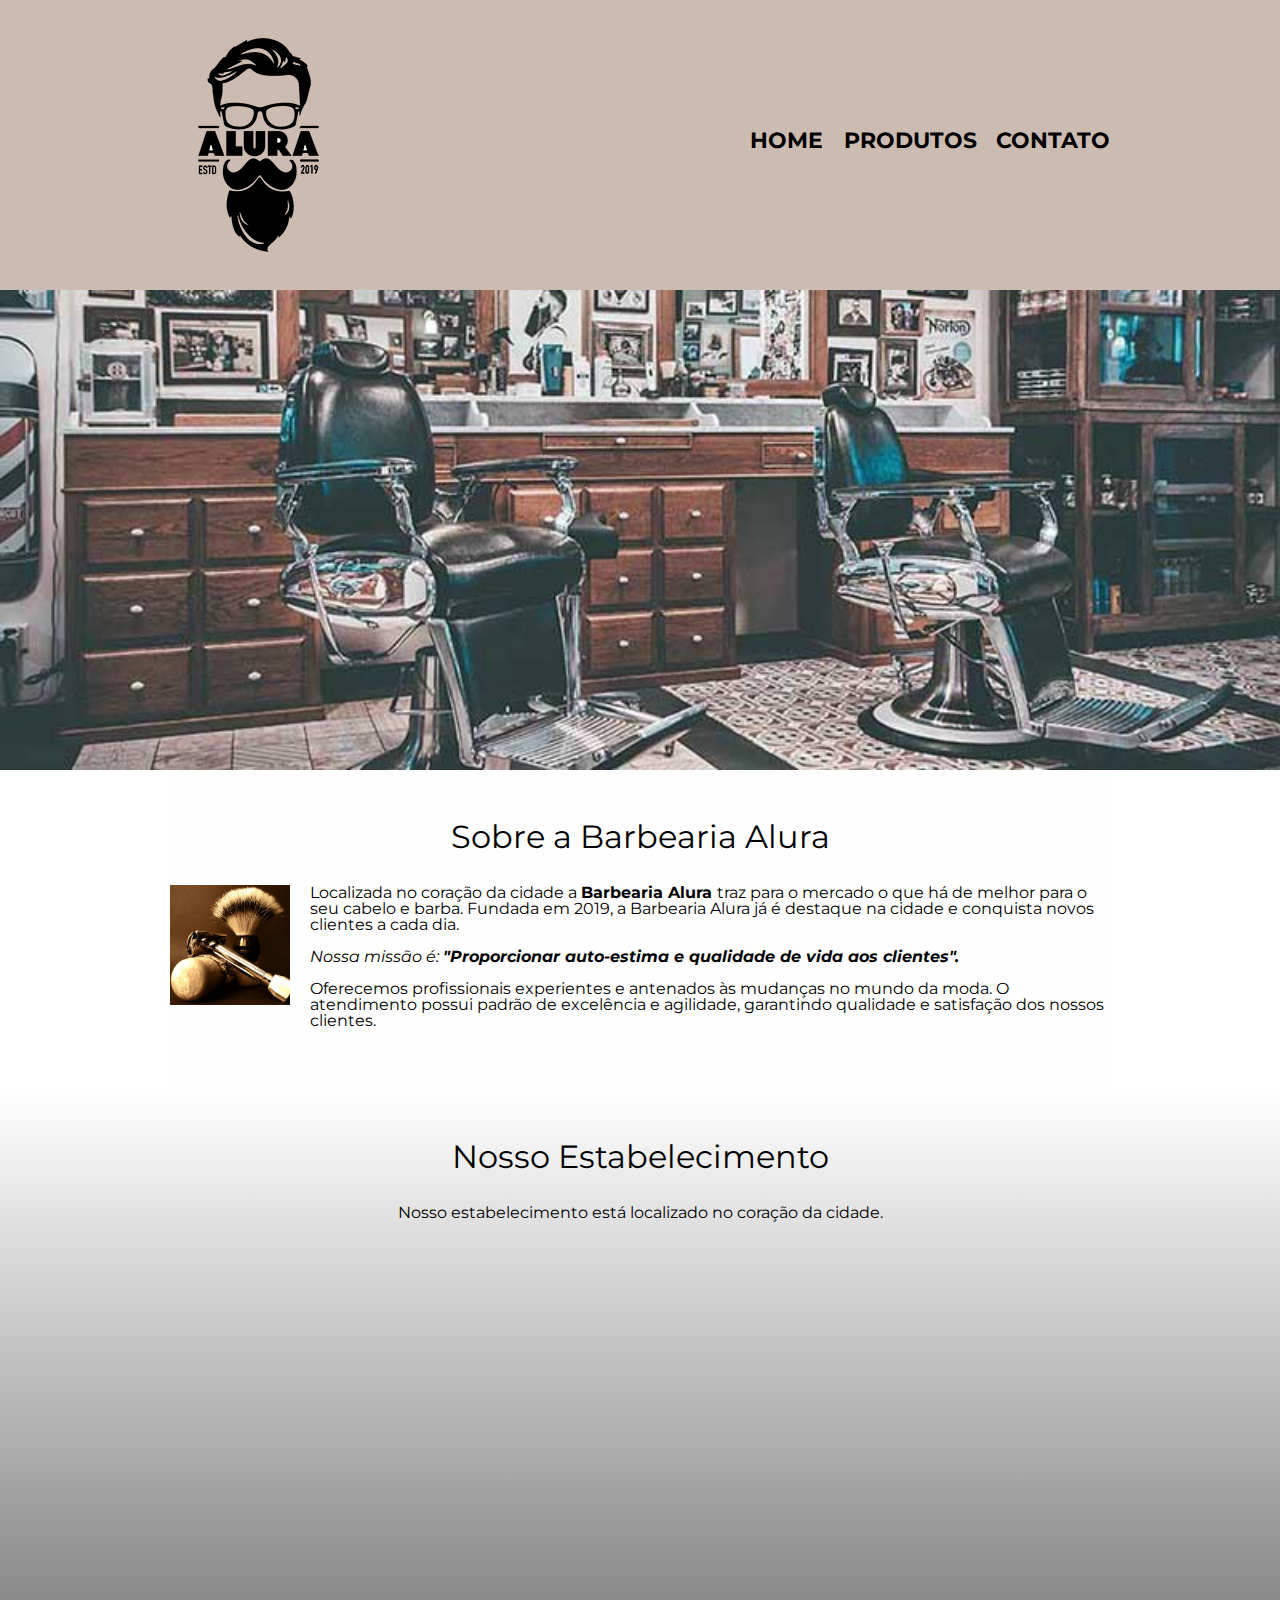
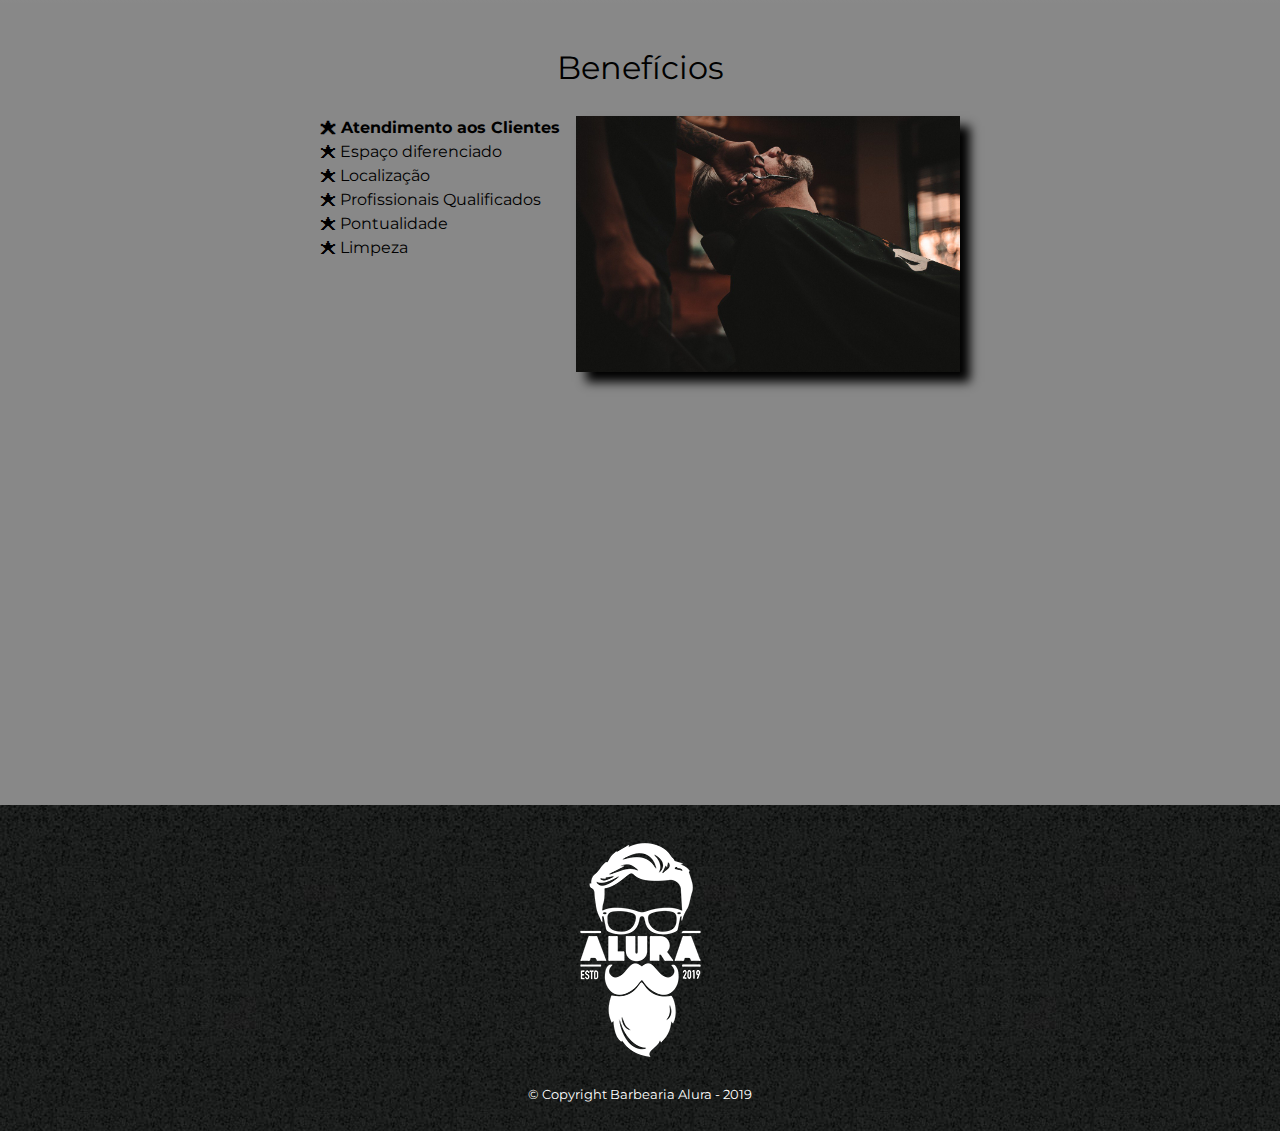
<file: index.html>
<!DOCTYPE html>
<html lang="pt-BR">
	<head>
		<meta name="viewport" content="width=device-width">
		<meta charset="UTF-8">	
		<title> Barbearia Alura </title>
	<link rel="stylesheet" href="styles/reset.css">
	<link rel="stylesheet" href="styles/topoBox.css">
	<link rel="stylesheet" href="styles/style.css">
	<link href="https://fonts.googleapis.com/css2?family=Montserrat&display=swap" rel="stylesheet">
		
	</head>
	</head>	
	<body>
		<header>
			<div class="boxTop">
				<h1>
					<img src="images/logo.png">
				</h1>
				<nav>
					<ul>
						<li><a href="index.html">Home<a></li>
						<li><a href="produtos.html">Produtos</a></li>
						<li><a href="contato.html">Contato</a></li>
					</ul>
				</nav>
			</div>			
		</header>
					
		<img class="banner" src="images/banner.jpg">
		
		<main>
			<section class="principal">
				<h2 class="tituloPrincipal">
					Sobre a Barbearia Alura
				</h2>

				<img class="utensilios" src="images/utensilios.jpg" alt="Utensilios de um barbeiro.">
				<p> 
					Localizada no coração da cidade a <strong>Barbearia Alura </strong>traz para o mercado o que há de melhor para o seu cabelo e barba. Fundada em 2019, a Barbearia Alura já é destaque na cidade e conquista novos clientes a cada dia.
				</p>

				<p id="missao"><em>
					Nossa missão é: <strong> "Proporcionar auto-estima e qualidade de vida aos clientes".</strong>
				</em></p>

				<p>
					Oferecemos profissionais experientes e antenados às mudanças no mundo da moda. O atendimento possui padrão de excelência e agilidade, garantindo qualidade e satisfação dos nossos clientes.
				</p>
			</section>

			<section class="mapa">
				<h3 class="tituloPrincipal">
					Nosso Estabelecimento
				</h3>
				<p>Nosso estabelecimento está localizado no coração da cidade.</p>

				<div class="mapaConteudo">
					<iframe src="https://www.google.com/maps/embed?pb=!1m18!1m12!1m3!1d14625.793870053974!2d-46.64119803050743!3d-23.588244055910927!2m3!1f0!2f0!3f0!3m2!1i1024!2i768!4f13.1!3m3!1m2!1s0x94ce5a2b2ed7f3a1%3A0xab35da2f5ca62674!2sCaelum%20-%20Escola%20de%20Tecnologia!5e0!3m2!1spt-PT!2sbr!4v1599005176319!5m2!1spt-PT!2sbr" width="100%" height="300" frameborder="0" style="border:0;" allowfullscreen="" aria-hidden="false" tabindex="0"></iframe>
				</div>
			</section>
		
			<section class="beneficios">

				<h3  class="tituloPrincipal">
					Benefícios
				</h3>

				<div class="conteudoBeneficios"> 
					<ul class="listaBeneficios">
						<li class="itens"> Atendimento aos Clientes </li>
						<li class="itens"> Espaço diferenciado </li>	
						<li class="itens"> Localização </li>
						<li class="itens"> Profissionais Qualificados	</li>
						<li class="itens"> Pontualidade </li>
						<li class="itens"> Limpeza </li>
					</ul><img src="images/beneficios.jpg" class="imagemBeneficios">
				</div>

				<div class="video">
					<iframe width="100%" height="315" src="https://www.youtube.com/embed/wcVVXUV0YUY" frameborder="0" allow="accelerometer; autoplay; encrypted-media; gyroscope; picture-in-picture" allowfullscreen></iframe>
				</div>
			</section>
		</main>

		<footer>
			<img src="images/logo-branco.png">
			<p class="copyright">
				&copy; Copyright Barbearia Alura - 2019
			</p>
		</footer>

	</body>
</html>
</file>
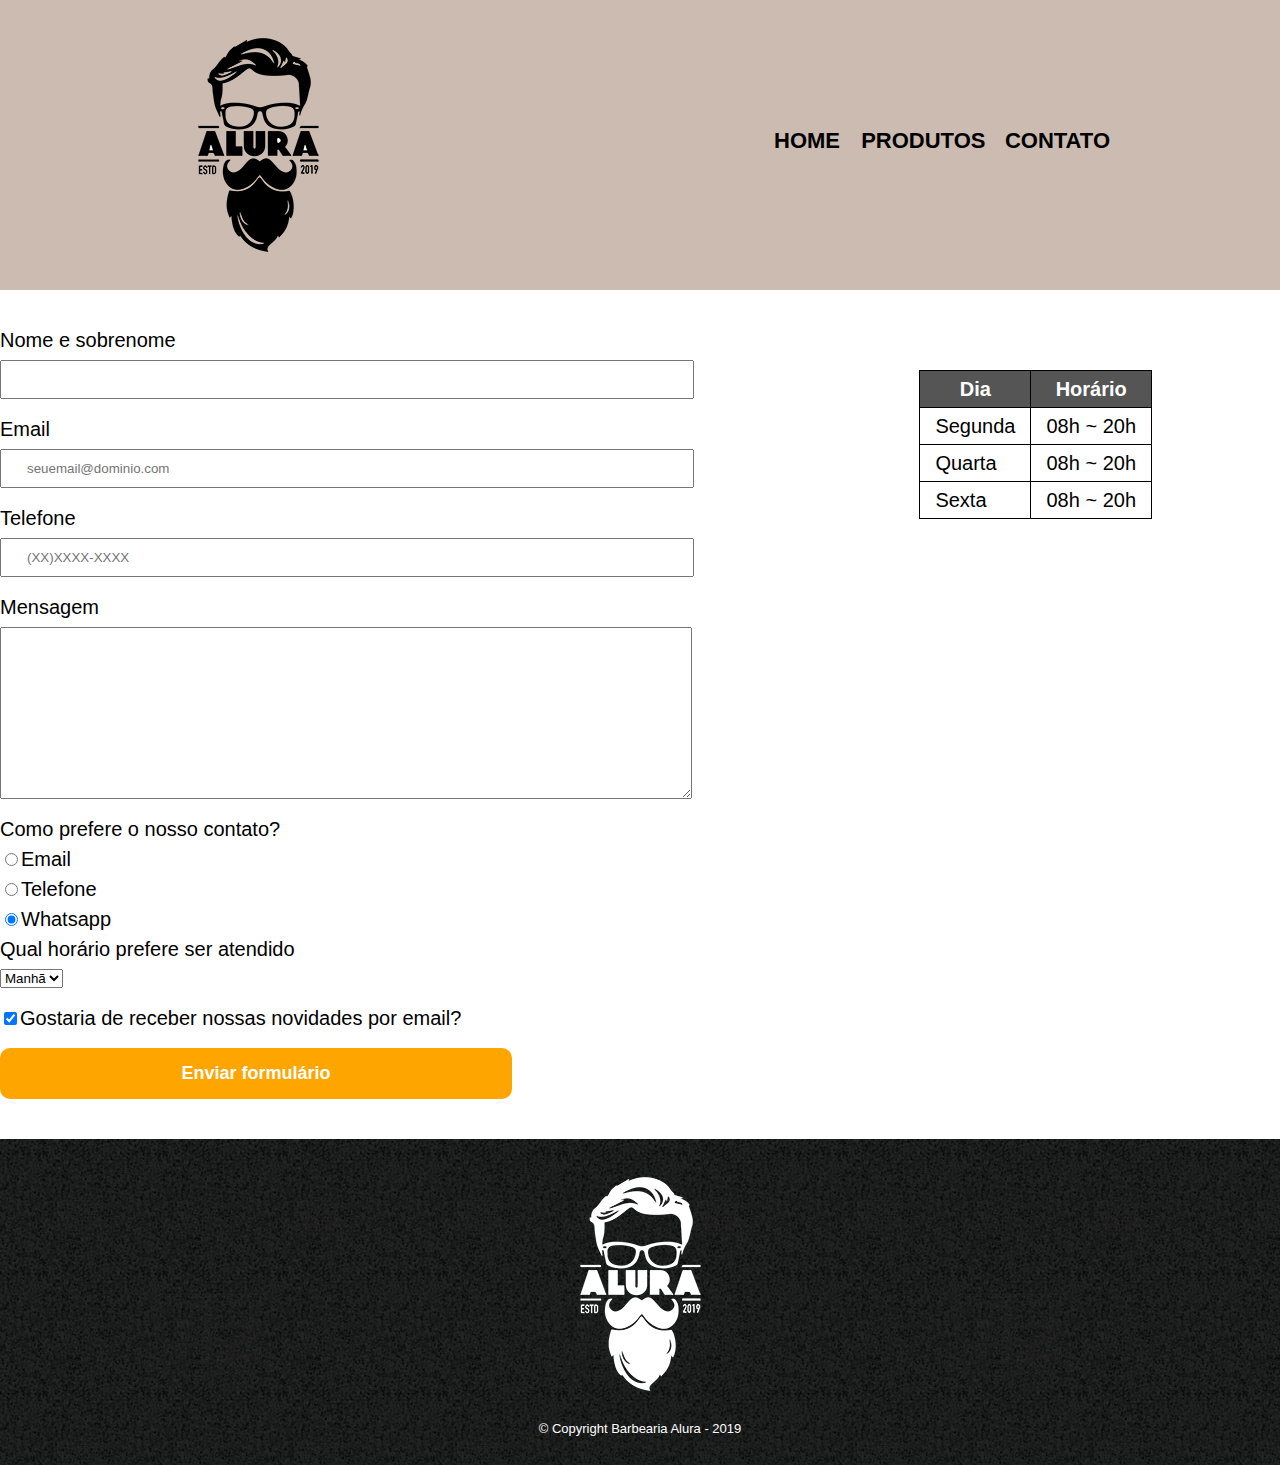
<file: contato.html>
<!DOCTYPE html>
<html>
<head>
	<meta charset="UTF-8">
	<title>Contato - Barbearia Alura</title>
	<link rel="stylesheet" href="styles/reset.css">
	<link rel="stylesheet" href="styles/style.css">
	<link rel="stylesheet" href="styles/topoBox.css">

</head>
<body>
	<header>
		<div class="boxTop">
			<h1>
				<img src="images/logo.png" alt="Logo da Barbearia Alura">
			</h1>

			<nav>
				<ul>
					<li><a href="index.html">Home<a></li>
					<li><a href="produtos.html">Produtos</a></li>
					<li><a href="contato.html">Contato</a></li>
				</ul>
			</nav>
		</div>
	</header>

	<main>
		<form>
			<label for="nomeSobrenome">Nome e sobrenome </label>
			<input type="text"  id="nomeSobrenome" class="input-padrao" required>

			<label for="email">Email</label>
			<input type="email" id="email" class="input-padrao" required placeholder="seuemail@dominio.com">

			<label>Telefone</label>
			<input type="tel" id="telefone" class="input-padrao" required placeholder="(XX)XXXX-XXXX">

			<label for="mensagem">Mensagem</label>
			<textarea cols="70" rows="10" id="mensagem" class="input-padrao" required></textarea>

			<fieldset>
				<legend>Como prefere o nosso contato?</legend>

				<label for="radioEmail"><input type="radio" name="contato" value="email" id="radioEmail">Email</label>
				
				<label for="radioTelefone"><input type="radio" name="contato" vale="telefone" id="radioTelefone">Telefone</label>
				

				<label for="radioWhatsapp"><input type="radio" name="contato" value="whatsapp" id="radioWhatsapp" checked>Whatsapp</label>
			</fieldset>

			<fieldset>
				<legend> Qual horário prefere ser atendido </legend>
				<select>				
					<option>Manhã</option>
					<option>Tarde</option>
					<option>Noite</option>
				</select>
			</fieldset>

			<label class="checkbox"><input type="checkbox" checked>Gostaria de receber nossas novidades por email?</label>


			<input type="submit" value="Enviar formulário" class="enviar">
		</form>

		<table>
			<thead>
				<tr>
					<th>Dia</th>
					<th>Horário</th>
				</tr>
			</thead>
			<tbody>
				<tr>
				<td>Segunda</td>
				<td>08h ~ 20h</td>
			</tr>
			<tr>
				<td>Quarta</td>
				<td>08h ~ 20h</td>
			</tr>
			<tr>
				<td>Sexta</td>
				<td>08h ~ 20h</td>
			</tr>	
			</tbody>
						
		</table>
	</main>

	<footer>
		<img src="images/logo-branco.png" alt="Logo da Barbearia Alura">
		<p class="copyright">
			&copy; Copyright Barbearia Alura - 2019
		</p>
	</footer>
</body>
</html>
</file>
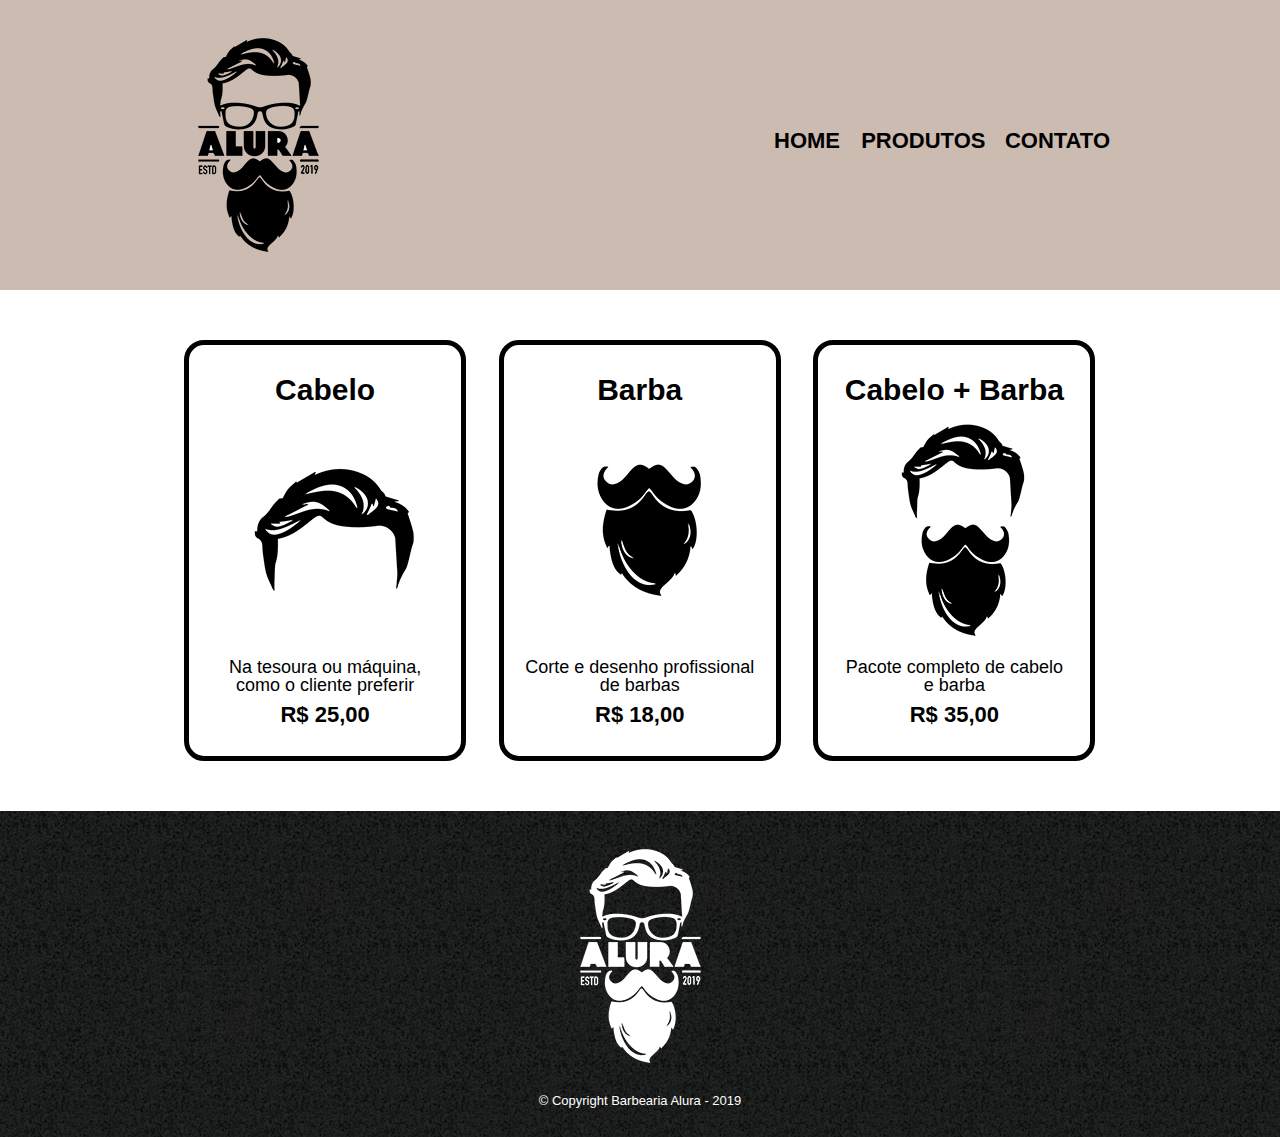
<file: produtos.html>
<!DOCTYPE html>
<html>
<head>
	<meta charset="UTF-8">
	<title>Produtos - Barbearia Alura</title>
	<link rel="stylesheet" href="styles/reset.css">
	<link rel="stylesheet" href="styles/style.css">
	<link rel="stylesheet" href="styles/topoBox.css">

</head>
<body>
	<header>
		<div class="boxTop">
			<h1>
				<img src="images/logo.png">
			</h1>
			<nav>
				<ul>
					<li><a href="index.html">Home<a></li>
					<li><a href="produtos.html">Produtos</a></li>
					<li><a href="contato.html">Contato</a></li>
				</ul>
			</nav>
		</div>
	</header>

	<main>
		<ul class="produtos">
			<li>
				<h2> Cabelo </h2>
				<img src="images/cabelo.jpg">
				<p class="productDesc">Na tesoura ou máquina, como o cliente preferir</p>
				<p class="productPrice">R$ 25,00</p>
			</li>
			<li>
				<h2> Barba </h2>
				<img src="images/barba.jpg">
				<p class="productDesc">Corte e desenho profissional de barbas</p>
				<p class="productPrice">R$ 18,00</p>
			</li>
			<li>
				<h2> Cabelo + Barba </h2>
				<img src="images/cabelo+barba.jpg">
				<p class="productDesc">Pacote completo de cabelo e barba</p>
				<p class="productPrice">R$ 35,00</p>
			</li>
		</ul>
	</main>

	<footer>
		<img src="images/logo-branco.png">
		<p class="copyright">
			&copy; Copyright Barbearia Alura - 2019
		</p>
	</footer>
</body>
</html>
</file>
<file: styles/topoBox.css>
header {
	background: #CCBBB0;
	padding: 20px 0;
	height: 250px;

}

.boxTop {
	position: relative;
	width: 940px;
	margin: 0 auto;
}

nav {
	position: absolute;
	top: 110px;
	right: 0;
}

nav li {
	display: inline;
	margin: 0 0 0 15px;
}

nav a {
	text-transform: uppercase;
	color: black;
	font-weight: bold;
	font-size: 22px;
	text-decoration: none;
}

nav a:hover {
	color: #C78C19;
	text-decoration: underline;
	transition: 0.2s;

}

/* FOOTER */

footer {
	background: url("../images/bg.jpg");
	text-align: center;
	box-sizing: border-box;
	padding: 20px 0;
	height: 280
	
}

.copyright {
	color: white;
	font-size: 13px;
	margin: 10px;
}
</file>
<file: styles/style.css>
body {
	font-family: 'Montserrat', sans-serif;
}


/* Configurar o main */

.produtos {
	width: 940px;
	margin: 0 auto;
	padding: 50px 0;

}

.produtos li {
	display: inline-block;
	text-align: center;
	width: 30%;
	height: 100%;
	vertical-align: top;
	
	margin:0 1.5%;
	padding: 30px 20px;
	
	box-sizing: border-box;
	border: 5px solid #000000;
	border-radius: 20px; 
}

.produtos li:hover {
	border-color: #C78C19;
	transition: 1s;
}

.produtos li:active {
	border-color: #088C19;
}

.produtos li:hover h2 {
	font-size: 34px;
	transition: 1s;
}

.produtos h2 {
	font-size: 30px;
	font-weight: bold;	
}

.productDesc {
	font-size: 18px;
}

.productPrice {
	font-size: 22px;
	font-weight: bold;
	margin-top: 10px;
}

main {

}
form {
	margin: 40px 0;
}

form label,  form legend {
	display: block;
	font-size: 20px;
	margin: 0 0 10px;

}

.input-padrao {
	display:block;
	margin: 0 0 20px;
	padding: 10px 25px;
	width: 50%
}

.checkbox {
	margin: 20px 0;
}

.enviar {
	width:40%;
	padding: 15px 0;
	background: orange;
	color: white;
	font-weight: bold;
	font-size: 18px;
	border: none;
	border-radius: 10px;
	transition: 0.5s all;
	cursor: pointer;
}

.enviar:hover {
	background: darkorange;
	transform: scale(1.1);
}

table {
	margin: 20px 0 40px;
	position: absolute;
	top: 350px;
	right: 10%;
}

thead {
	background: #555555;
	color: white;
	font-weight: bold;

}

td,
th {
	border: 1px solid #000;
	padding: 8px 15px; 
	font-size: 20px;
}

/* CSS da página inicial*/
.banner {
	width: 100%;
}

.tituloPrincipal {
	text-align: center;
	font-size: 2em;
	margin: 0 0 1em;
	clear: left;
}

.principal {
	padding: 3em 0;  
	background: #fefefe;
	width: 940px;
	margin: 0 auto;
}

.principal p {
	margin: 0 0 1em;
}

.principal strong {
	font-weight: bold;
}

.principal em {
	font-style: italic;
}

.utensilios {
	width: 120px;
	float: left;
	margin: 0 20px 20px 0;
}

.mapa {
	padding: 3em 0;
	background: linear-gradient(#fefefe, #888888) ;
}

.mapaConteudo {
	width: 940px;
	margin: 0 auto;
}

.mapa p {
	margin: 0 0 2em;
	text-align: center;
}

.beneficios {
	padding: 3em 0;
	background: #888888;
}

.conteudoBeneficios {
	width: 640px;
	margin: 0 auto;
}

.listaBeneficios {
	width: 40%;
	display: inline-block;
	vertical-align: top;
}

.itens {
	line-height: 1.5em;
}

.itens:nth-child(1) {
	font-weight: bold;
}

.itens:before {
	content: '🟊';
}

.imagemBeneficios {
	width: 60%;
	opacity: 1;
	transition: 0.5s;
	box-shadow: 10px 10px 10px #000
}

.imagemBeneficios:hover {
	opacity: 0.5;
}

.video {
	width: 500px;
	margin: 2em auto;
}

@media screen and (max-width: 480px) {
	.boxTop, .principal, .conteudoBeneficios, .mapaConteudo, .video {
		width: auto;
	}

	h1 {
		text-align: center;
	}

	nav {
		position: static;
	}

	.listaBeneficios, .imagemBeneficios {
		width: 100%;
	}
}
</file>
